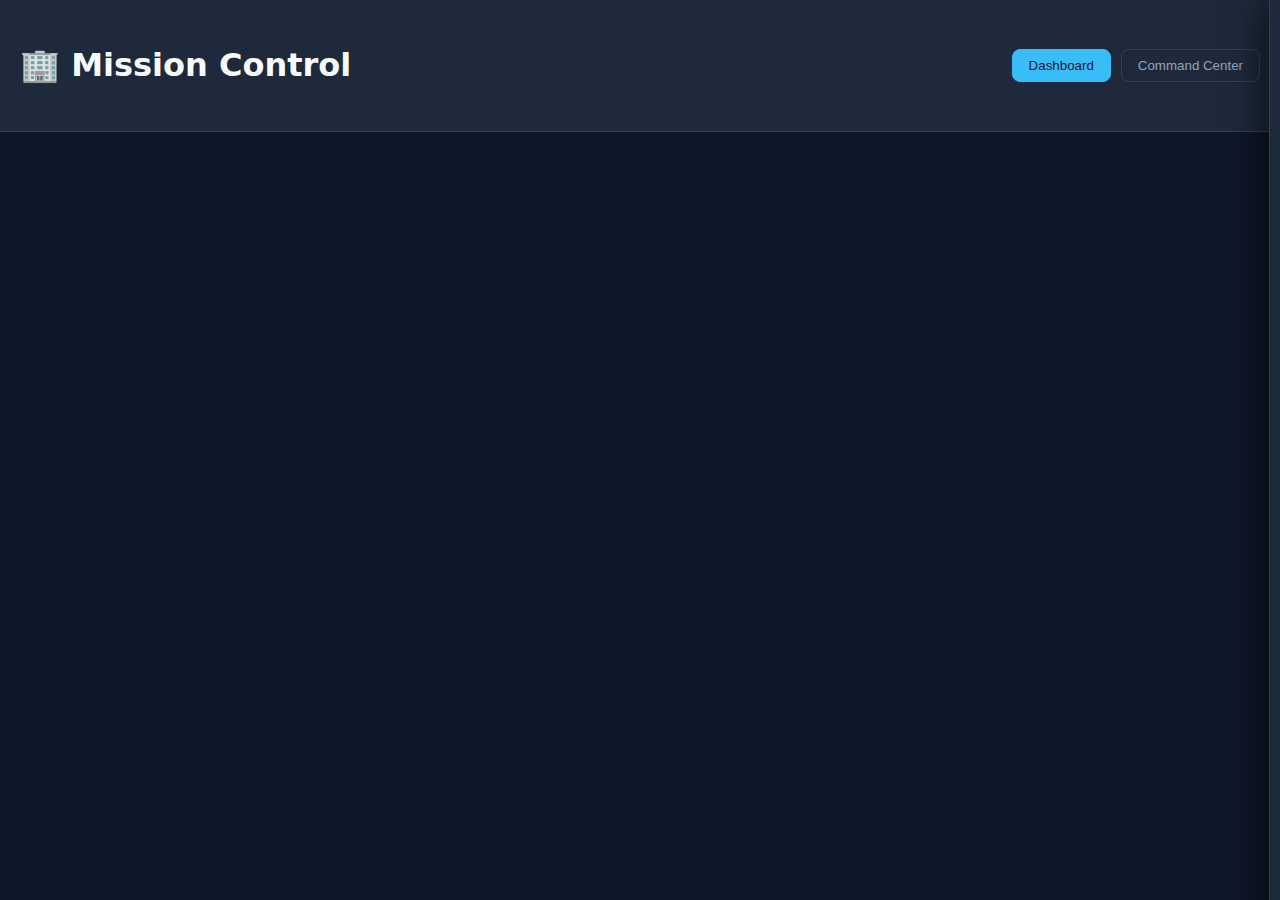
<file: index.html>
<!DOCTYPE html>
<html lang="en">
<head>
    <meta charset="UTF-8">
    <meta name="viewport" content="width=device-width, initial-scale=1.0">
    <title>Command Center</title>
    <link rel="stylesheet" href="style.css">
    <script src="script.js" defer></script>
</head>
<body>
    <header>
        <h1>🏢 Mission Control</h1>
        <nav class="tab-nav">
            <button class="tab-btn active" onclick="switchTab('dashboard')">Dashboard</button>
            <button class="tab-btn" onclick="switchTab('command-center')">Command Center</button>
        </nav>
    </header>
    <main>
        <!-- Dashboard Tab -->
        <div id="dashboard" class="tab-content active">
            <section id="agent-cards-summary">
                <!-- Summary of agents -->
            </section>
            <section id="executive-decisions-summary">
                <!-- Summary of decisions -->
            </section>
        </div>

        <!-- Command Center Tab -->
        <div id="command-center" class="tab-content">
            <section id="agent-grid" class="grid">
                <!-- Detailed agent cards -->
            </section>
            
            <section id="executive-decisions">
                <h2>Executive Decisions</h2>
                <ul id="decisions-list">
                    <!-- Decision items -->
                </ul>
            </section>
        </div>

        <!-- Detail Panel -->
        <div id="detail-panel" class="detail-panel">
            <button class="close-btn" onclick="closeDetailPanel()">×</button>
            <div id="agent-details"></div>
            <button class="action-btn" onclick="openTaskModal()">Send Task</button>
        </div>

        <!-- Task Modal -->
        <div id="send-task-modal" class="modal">
            <div class="modal-content">
                <h2>Send Task</h2>
                <textarea id="task-area" placeholder="Enter task instructions..."></textarea>
                <div class="modal-actions">
                    <button id="confirm-task" onclick="submitTask()">Send Task</button>
                    <button id="close-modal" onclick="closeModal()">Cancel</button>
                </div>
            </div>
        </div>
    </main>
</body>
</html>
</file>
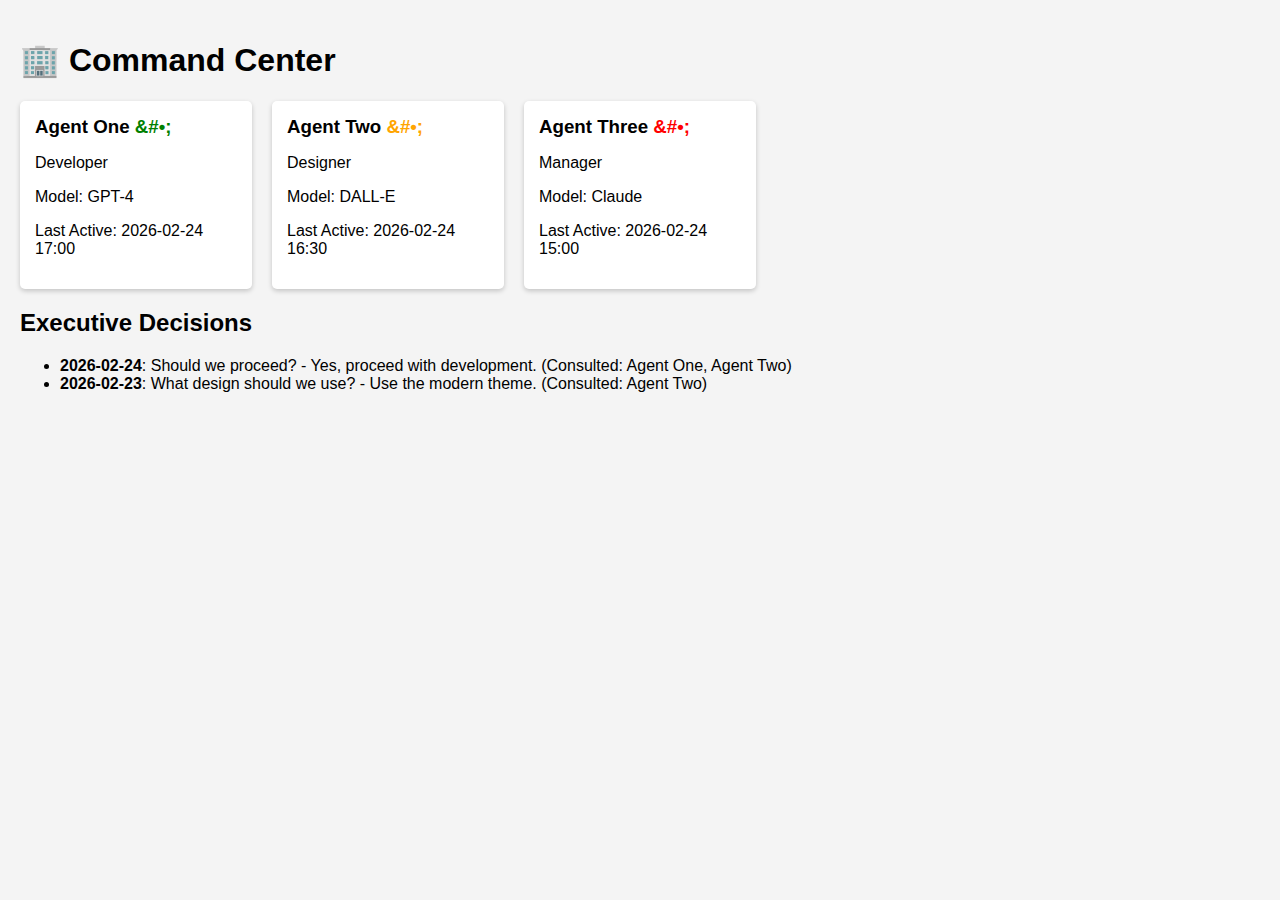
<file: mission-control/command-center-tab.html>
<!DOCTYPE html>
<html lang="en">
<head>
    <meta charset="UTF-8">
    <meta name="viewport" content="width=device-width, initial-scale=1.0">
    <title>Command Center</title>
    <style>
        body { font-family: Arial, sans-serif; margin: 0; padding: 20px; background: #f4f4f4; }
        .grid { display: grid; grid-template-columns: repeat(auto-fill, minmax(200px, 1fr)); gap: 20px; }
        .card { background: white; padding: 15px; border-radius: 5px; box-shadow: 0 2px 5px rgba(0, 0, 0, 0.2); cursor: pointer; }
        .card h3 { margin: 0 0 10px; }
        .online { color: green; }
        .busy { color: orange; }
        .offline { color: red; }
        .detail-panel { display: none; position: fixed; top: 0; left: 0; width: 300px; background: white; box-shadow: 0 2px 10px rgba(0,0,0,0.5); padding: 20px; z-index: 10; }
    </style>
</head>
<body>
    <h1>🏢 Command Center</h1>
    <div class="grid" id="agentGrid"></div>
    <div class="detail-panel" id="detailPanel">
        <button onclick="closeDetailPanel()">Close</button>
        <div id="agentDetails"></div>
        <button onclick="openTaskModal()">Send Task</button>
    </div>

    <h2>Executive Decisions</h2>
    <ul id="decisionsList"></ul>

    <script>
        const agents = [
            { name: 'Agent One', role: 'Developer', status: 'online', model: 'GPT-4', lastActive: '2026-02-24 17:00' },
            { name: 'Agent Two', role: 'Designer', status: 'busy', model: 'DALL-E', lastActive: '2026-02-24 16:30' },
            { name: 'Agent Three', role: 'Manager', status: 'offline', model: 'Claude', lastActive: '2026-02-24 15:00' }
        ];

        const decisions = [
            { date: '2026-02-24', question: 'Should we proceed?', summary: 'Yes, proceed with development.', consulted: 'Agent One, Agent Two' },
            { date: '2026-02-23', question: 'What design should we use?', summary: 'Use the modern theme.', consulted: 'Agent Two' }
        ];

        function renderAgents() {
            const grid = document.getElementById('agentGrid');
            agents.forEach(agent => {
                const card = document.createElement('div');
                card.className = 'card';
                card.innerHTML = `<h3>${agent.name} <span class="${agent.status}">&#•;</span></h3><p>${agent.role}</p><p>Model: ${agent.model}</p><p>Last Active: ${agent.lastActive}</p>`;
                card.onclick = () => openDetailPanel(agent);
                grid.appendChild(card);
            });
        }

        function openDetailPanel(agent) {
            const detailPanel = document.getElementById('detailPanel');
            const agentDetails = document.getElementById('agentDetails');
            agentDetails.innerHTML = `<h3>${agent.name}</h3><p>Role: ${agent.role}</p><p>Status: ${agent.status}</p><p>Model: ${agent.model}</p><p>Last Active: ${agent.lastActive}</p>`;
            detailPanel.style.display = 'block';
        }

        function closeDetailPanel() {
            document.getElementById('detailPanel').style.display = 'none';
        }

        function openTaskModal() {
            const task = prompt('Enter your task:');
            if (task) {
                alert(`Task sent: ${task}`);
                // Simulate logging the task in activity log
                console.log('Task logged for agent:', task);
            }
        }

        function renderDecisions() {
            const list = document.getElementById('decisionsList');
            decisions.forEach(decision => {
                const item = document.createElement('li');
                item.innerHTML = `<strong>${decision.date}</strong>: ${decision.question} - ${decision.summary} (Consulted: ${decision.consulted})`;
                list.appendChild(item);
            });
        }

        document.addEventListener('DOMContentLoaded', () => {
            renderAgents();
            renderDecisions();
        });
    </script>
</body>
</html>
</file>
<file: style.css>
:root {
    --bg-color: #0f172a;
    --card-bg: #1e293b;
    --text-primary: #f8fafc;
    --text-secondary: #94a3b8;
    --accent-blue: #38bdf8;
    --accent-green: #22c55e;
    --accent-orange: #f59e0b;
    --accent-red: #ef4444;
    --border-color: #334155;
}

body {
    font-family: 'Inter', system-ui, sans-serif;
    background-color: var(--bg-color);
    color: var(--text-primary);
    margin: 0;
    padding: 0;
    line-height: 1.5;
}

header {
    background: var(--card-bg);
    padding: 20px;
    border-bottom: 1px solid var(--border-color);
    display: flex;
    justify-content: space-between;
    align-items: center;
    position: sticky;
    top: 0;
    z-index: 50;
}

.tab-nav {
    display: flex;
    gap: 10px;
}

.tab-btn {
    background: transparent;
    border: 1px solid var(--border-color);
    color: var(--text-secondary);
    padding: 8px 16px;
    border-radius: 8px;
    cursor: pointer;
    transition: all 0.2s;
}

.tab-btn.active {
    background: var(--accent-blue);
    color: var(--bg-color);
    border-color: var(--accent-blue);
}

main {
    padding: 20px;
}

.tab-content {
    display: none;
}

.tab-content.active {
    display: block;
}

.grid {
    display: grid;
    grid-template-columns: repeat(auto-fill, minmax(280px, 1fr));
    gap: 20px;
    margin-bottom: 40px;
}

.card {
    background-color: var(--card-bg);
    border: 1px solid var(--border-color);
    border-radius: 12px;
    padding: 20px;
    cursor: pointer;
    transition: transform 0.2s, border-color 0.2s;
}

.card:hover {
    transform: translateY(-4px);
    border-color: var(--accent-blue);
}

.status-dot {
    height: 10px;
    width: 10px;
    border-radius: 50%;
    display: inline-block;
    margin-left: 8px;
}

.status-online { background: var(--accent-green); box-shadow: 0 0 8px var(--accent-green); }
.status-busy { background: var(--accent-orange); box-shadow: 0 0 8px var(--accent-orange); }
.status-offline { background: var(--text-secondary); }

/* Detail Panel */
.detail-panel {
    position: fixed;
    right: -400px;
    top: 0;
    width: 350px;
    height: 100%;
    background: var(--card-bg);
    border-left: 1px solid var(--border-color);
    box-shadow: -10px 0 30px rgba(0,0,0,0.5);
    padding: 30px;
    transition: right 0.3s ease;
    z-index: 1000;
    overflow-y: auto;
}

.detail-panel.active {
    right: 0;
}

.close-btn {
    position: absolute;
    top: 10px;
    right: 15px;
    background: none;
    border: none;
    color: var(--text-secondary);
    font-size: 24px;
    cursor: pointer;
}

.action-btn {
    width: 100%;
    background: var(--accent-blue);
    color: var(--bg-color);
    border: none;
    padding: 12px;
    border-radius: 8px;
    font-weight: bold;
    margin-top: 20px;
    cursor: pointer;
}

/* Modal */
.modal {
    display: none;
    position: fixed;
    z-index: 2000;
    left: 0; top: 0; width: 100%; height: 100%;
    background-color: rgba(0,0,0,0.8);
    backdrop-filter: blur(4px);
}

.modal-content {
    background-color: var(--card-bg);
    margin: 10% auto;
    padding: 30px;
    border-radius: 16px;
    width: 90%;
    max-width: 500px;
    border: 1px solid var(--border-color);
}

textarea {
    width: 100%;
    height: 120px;
    background: var(--bg-color);
    color: white;
    border: 1px solid var(--border-color);
    padding: 12px;
    border-radius: 8px;
    margin: 15px 0;
    resize: none;
}

.modal-actions {
    display: flex;
    justify-content: flex-end;
    gap: 10px;
}

/* Executive Decisions */
#executive-decisions {
    margin-top: 40px;
    background: var(--card-bg);
    padding: 20px;
    border-radius: 12px;
    border: 1px solid var(--border-color);
}

#decisions-list {
    list-style: none;
    padding: 0;
}

.decision-item {
    border-left: 4px solid var(--accent-blue);
    padding: 15px;
    margin-bottom: 15px;
    background: rgba(56, 189, 248, 0.05);
}
</file>
